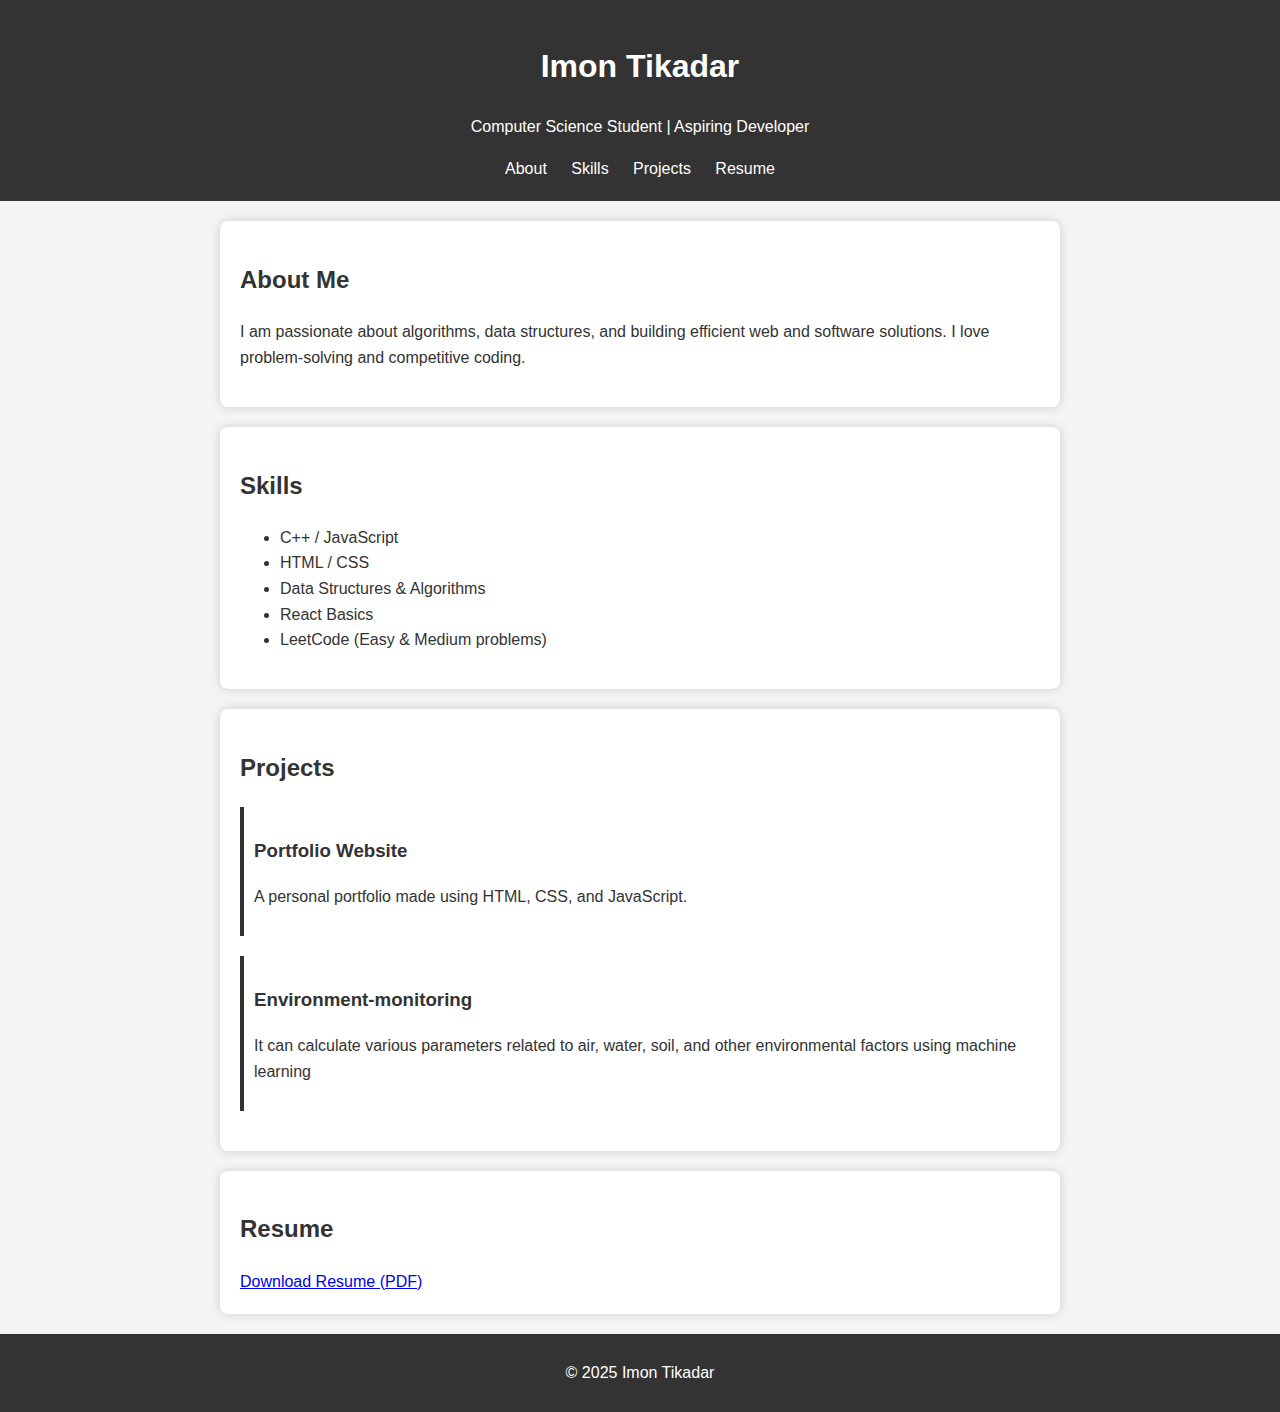
<file: index.html>
<!DOCTYPE html>
<html lang="en">
<head>
  <meta charset="UTF-8" />
  <meta name="viewport" content="width=device-width, initial-scale=1.0"/>
  <title>My Portfolio</title>
  <link rel="stylesheet" href="style.css" />
</head>
<body>
  <header>
    <h1>Imon Tikadar</h1>
    <p>Computer Science Student | Aspiring Developer</p>
    <nav>
      <a href="./about.html">About</a>
      <a href="#skills">Skills</a>
      <a href="./project.html">Projects</a>
      <a href="#resume">Resume</a>
    </nav>
  </header>

  <section id="about">
    <h2>About Me</h2>
    <p>I am passionate about algorithms, data structures, and building efficient web and software solutions. I love problem-solving and competitive coding.</p>
  </section>

  <section id="skills">
    <h2>Skills</h2>
    <ul>
      <li>C++ / JavaScript</li>
      <li>HTML / CSS</li>
      <li>Data Structures & Algorithms</li>
      <li>React Basics</li>
      <li>LeetCode (Easy & Medium problems)</li>
    </ul>
  </section>

  <section id="projects">
    <h2>Projects</h2>
    <div class="project">
      <h3>Portfolio Website</h3>
      <p>A personal portfolio made using HTML, CSS, and JavaScript.</p>
    </div>
    <div class="project">
      <h3>Environment-monitoring
</h3>
      <p>It can calculate various parameters related to air, water, soil, and other environmental factors using machine learning</p>
    </div>
  </section>

  <section id="resume">
    <h2>Resume</h2>
    <a href="primary_resume.pdf" download>Download Resume (PDF)</a>
  </section>

  <footer>
    <p>© 2025 Imon Tikadar</p>
  </footer>

  <script src="script.js"></script>
</body>
</html>
</file>
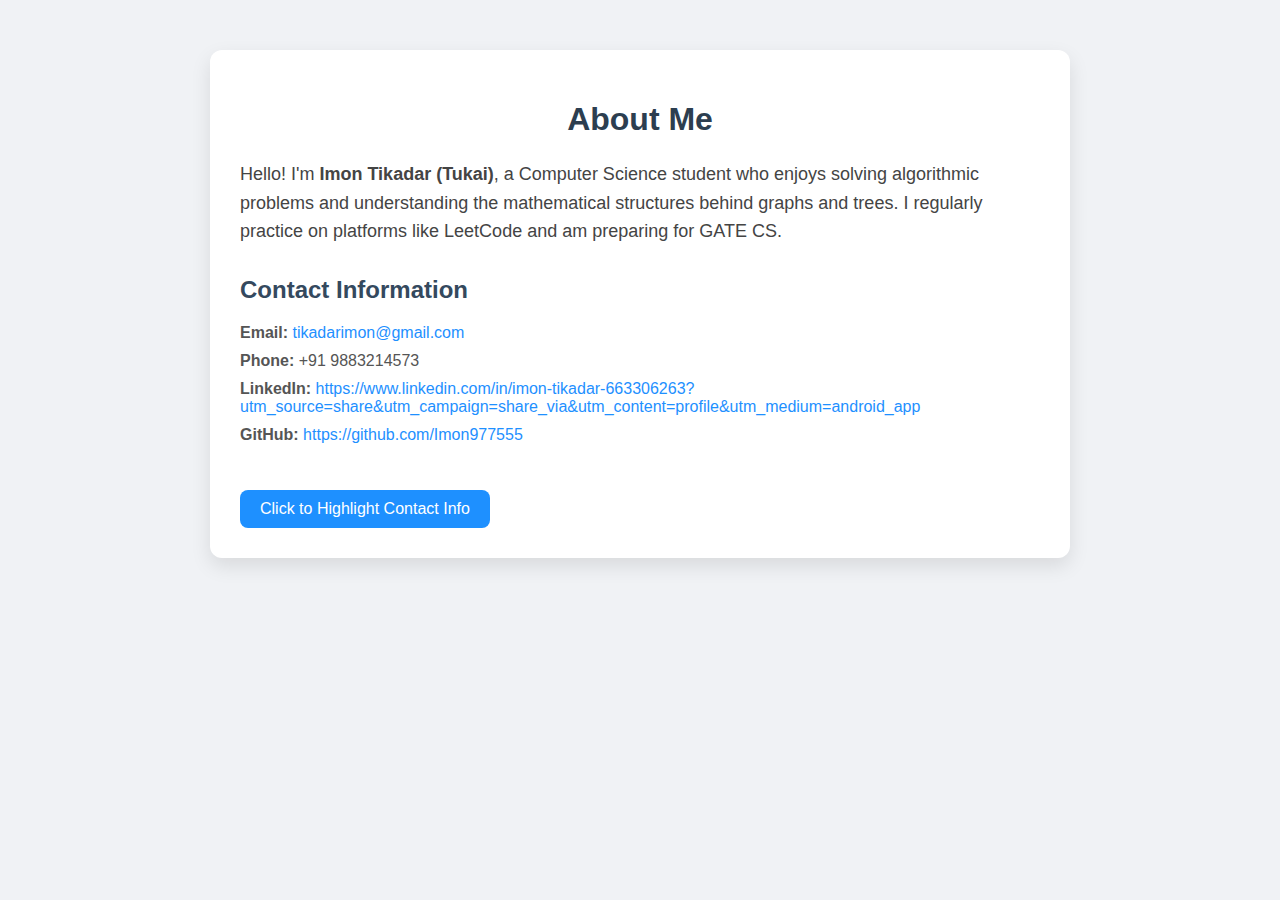
<file: about.html>
<!-- about.html -->
<!DOCTYPE html>
<html lang="en">
<head>
  <meta charset="UTF-8" />
  <meta name="viewport" content="width=device-width, initial-scale=1.0"/>
  <title>About Me - Imon Tikadar</title>
  <link rel="stylesheet" href="about.css" />
</head>
<body>
  <div class="about-container">
    <h1>About Me</h1>
    <p class="intro">
      Hello! I'm <strong>Imon Tikadar (Tukai)</strong>, a Computer Science student who enjoys solving algorithmic problems and understanding the mathematical structures behind graphs and trees. I regularly practice on platforms like LeetCode and am preparing for GATE CS.
    </p>

    <div class="contact-info">
      <h2>Contact Information</h2>
      <ul>
        <li><strong>Email:</strong> <a href="tikadarimon@.com">tikadarimon@gmail.com</a></li>
        <li><strong>Phone:</strong> +91 9883214573</li>
        <li><strong>LinkedIn:</strong> <a href="https://www.linkedin.com/in/imon-tikadar-663306263?utm_source=share&utm_campaign=share_via&utm_content=profile&utm_medium=android_app" target="_blank">https://www.linkedin.com/in/imon-tikadar-663306263?utm_source=share&utm_campaign=share_via&utm_content=profile&utm_medium=android_app</a></li>
        <li><strong>GitHub:</strong> <a href="https://github.com/Imon977555" target="_blank">https://github.com/Imon977555</a></li>
      </ul>
    </div>

    <button id="contactButton">Click to Highlight Contact Info</button>
  </div>

  <script src="about.js"></script>
</body>
</html>
</file>
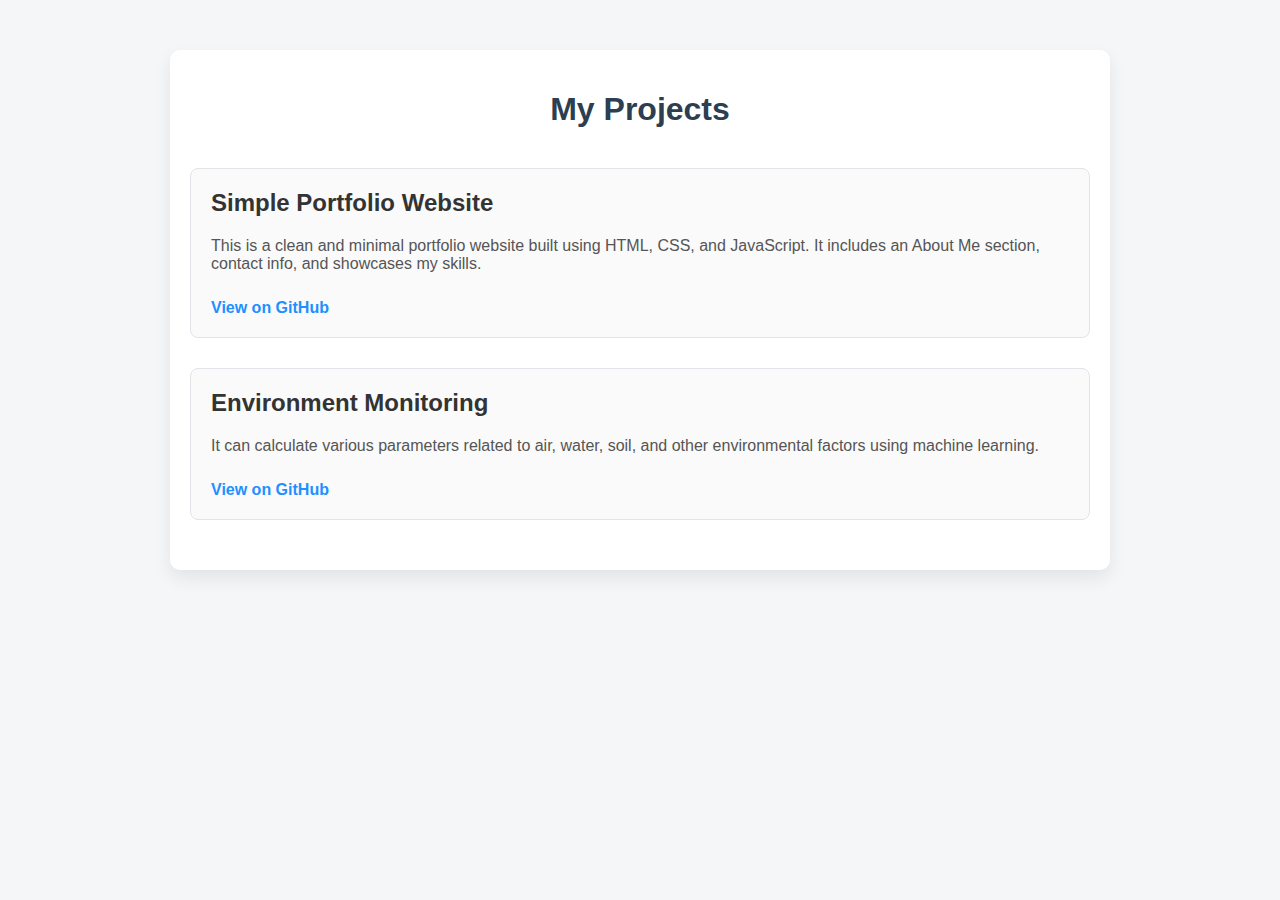
<file: project.html>
<!-- projects.html -->
<!DOCTYPE html>
<html lang="en">
<head>
  <meta charset="UTF-8" />
  <meta name="viewport" content="width=device-width, initial-scale=1.0"/>
  <title>Projects - Imon Tikadar</title>
  <link rel="stylesheet" href="projects.css" />
</head>
<body>
  <div class="project-container">
    <h1>My Projects</h1>

    <div class="project-card">
      <h2>Simple Portfolio Website</h2>
      <p>This is a clean and minimal portfolio website built using HTML, CSS, and JavaScript. It includes an About Me section, contact info, and showcases my skills.</p>
      <a href="https://github.com/Imon977555" target="_blank">View on GitHub</a>
    </div>

    <!-- Add more projects like this -->
    <div class="project-card">
      <h2>Environment Monitoring</h2>
      <p>It can calculate various parameters related to air, water, soil, and other environmental factors using machine learning.</p>
      <a href="https://github.com/Imon977555/environment-monitoring.git" target="_blank">View on GitHub</a>
    </div>
  </div>
</body>
</html>
</file>
<file: style.css>
body {
  font-family: Arial, sans-serif;
  margin: 0;
  padding: 0;
  line-height: 1.6;
  background: #f4f4f4;
  color: #333;
}

header {
  background: #333;
  color: white;
  padding: 20px;
  text-align: center;
}

nav a {
  color: white;
  margin: 0 10px;
  text-decoration: none;
}

section {
  padding: 20px;
  margin: 20px auto;
  max-width: 800px;
  background: white;
  border-radius: 8px;
  box-shadow: 0 0 10px #ccc;
}

.project {
  margin-bottom: 20px;
  padding: 10px;
  border-left: 4px solid #333;
}

.project:hover {
  background-color: #f0f0f0;
}

footer {
  text-align: center;
  padding: 10px;
  background: #333;
  color: white;
}
</file>
<file: about.css>
/* about.css */
body {
  font-family: 'Segoe UI', Tahoma, Geneva, Verdana, sans-serif;
  background-color: #f0f2f5;
  margin: 0;
  padding: 0;
}

.about-container {
  max-width: 800px;
  margin: 50px auto;
  background-color: #ffffff;
  padding: 30px;
  border-radius: 12px;
  box-shadow: 0 8px 20px rgba(0, 0, 0, 0.1);
}

h1 {
  text-align: center;
  color: #2c3e50;
}

.intro {
  font-size: 18px;
  color: #444;
  line-height: 1.6;
  margin-bottom: 30px;
}

.contact-info h2 {
  color: #34495e;
}

.contact-info ul {
  list-style-type: none;
  padding: 0;
}

.contact-info li {
  font-size: 16px;
  margin: 10px 0;
  color: #555;
}

.contact-info a {
  color: #1e90ff;
  text-decoration: none;
}

.contact-info a:hover {
  text-decoration: underline;
}

#contactButton {
  margin-top: 30px;
  padding: 10px 20px;
  background-color: #1e90ff;
  color: white;
  border: none;
  border-radius: 8px;
  cursor: pointer;
  font-size: 16px;
}

#contactButton:hover {
  background-color: #0b69d3;
}
</file>
<file: projects.css>
/* projects.css */
body {
  font-family: 'Segoe UI', Tahoma, Geneva, Verdana, sans-serif;
  background-color: #f4f6f8;
  margin: 0;
  padding: 0;
}

.project-container {
  max-width: 900px;
  margin: 50px auto;
  padding: 20px;
  background-color: white;
  border-radius: 10px;
  box-shadow: 0 8px 18px rgba(0, 0, 0, 0.08);
}

h1 {
  text-align: center;
  color: #2c3e50;
  margin-bottom: 40px;
}

.project-card {
  margin-bottom: 30px;
  padding: 20px;
  border: 1px solid #e1e4e8;
  border-radius: 8px;
  background-color: #fafafa;
}

.project-card h2 {
  color: #333;
  margin-top: 0;
}

.project-card p {
  font-size: 16px;
  color: #555;
}

.project-card a {
  display: inline-block;
  margin-top: 10px;
  color: #1e90ff;
  text-decoration: none;
  font-weight: bold;
}

.project-card a:hover {
  text-decoration: underline;
}
</file>
